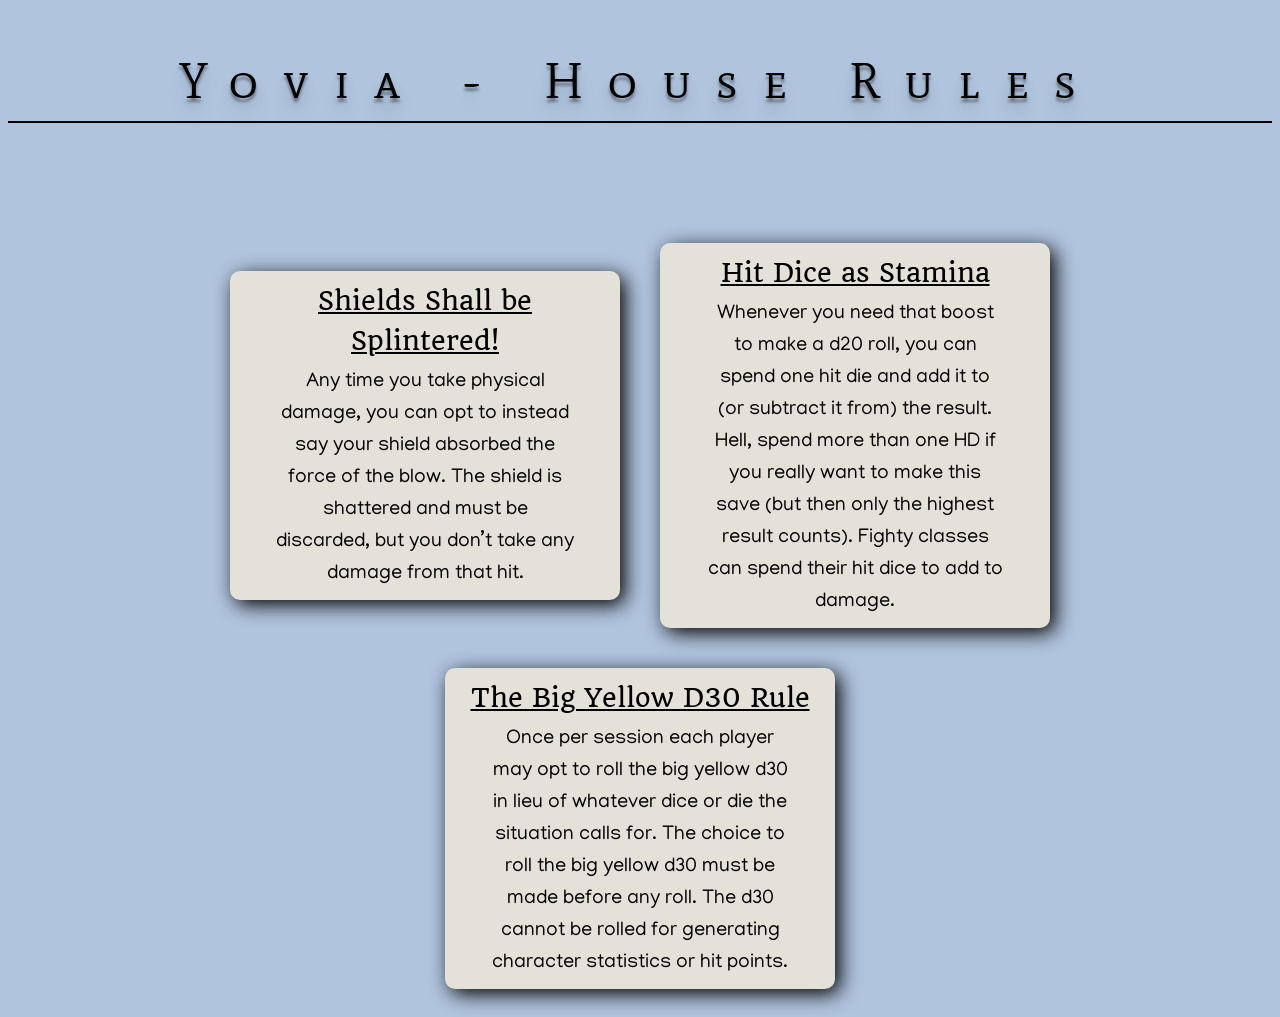
<file: index.html>
<!DOCTYPE html>
<html lang="en">
    <head>
      <meta charset="utf-8" />
      <title>Yovia - House Rules</title>
      <link rel="stylesheet" href="houserules.css">
      <link href="https://fonts.googleapis.com/css?family=Manjari|Quando|Mate+SC" rel="stylesheet">
    </head>

    <body>
      
        <div class="header">
            Yovia - House Rules
        </div>

        <div class="container">
            <div class="rule">
                
                <div class="title">
                    Shields Shall be Splintered!
                </div>

                <div class="mechanic">
                    Any time you take physical damage, you can opt to instead say your shield absorbed the force of the blow. The shield is shattered and must be discarded, but you don’t take any damage from that hit.
                </div>
            </div>

            <div class="rule">
                <div class="title">
                    Hit Dice as Stamina
                </div>

                <div class="mechanic">
                    Whenever you need that boost to make a d20 roll, you can spend one hit die and add it to (or subtract it from) the result. Hell, spend more than one HD if you really want to make this save (but then only the highest result counts). Fighty classes can spend their hit dice to add to damage.
                </div>
            </div>
            <div class="rule">
                <div class="title">
                    The Big Yellow D30 Rule
                </div>

                <div class="mechanic">
                    Once per session each player may opt to roll the big yellow d30 in lieu of whatever dice or die the situation calls for. The choice to roll the big yellow d30 must be made before any roll. The d30 cannot be rolled for generating character statistics or hit points. 
                </div>
            </div>

            

        </div>

            
     
        








    </body>
    </html>
</file>
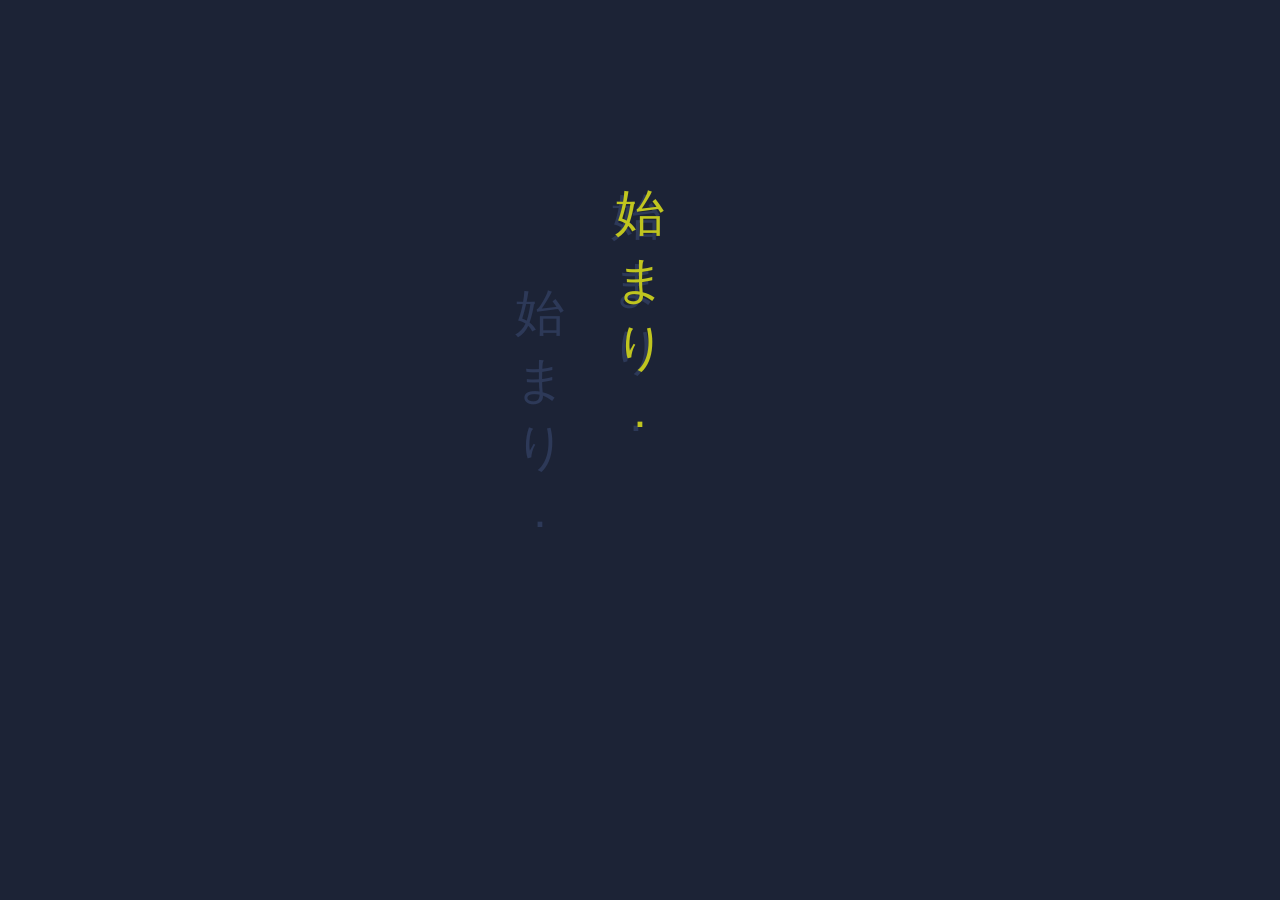
<file: Untitled-5.html>
<!DOCTYPE html>
<html lang="en">
    <head>
      <meta charset="utf-8" />
      <title>[as]</title>
      <link href="style2.css" rel="stylesheet" type="text/css">
    </head>

    <body>
      
      
      <div id="div1">始<br>ま<br>り<br>.</div>
    
    
    
    
    
    
    
    
    </body>
    </html>
</file>
<file: houserules.css>
body {
    background: lightsteelblue;
    color: black;
    
}

.header {
    display: flex;
    justify-content: center;
    margin-top: 50px;
    font-size: 50px;
    font-family: 'Mate SC';
    letter-spacing: .5em;

    text-shadow: 0px 4px 3px rgba(0,0,0,0.4),
             0px 8px 13px rgba(0,0,0,0.1),
             0px 18px 23px rgba(0,0,0,0.1);
    border-bottom: 2px solid black;
    padding-bottom: 10px;
}

.container {
    display: flex;
    flex-direction: row;
    justify-content: center;
    margin-top: 100px;
    flex-wrap: wrap;
    align-items: center;

   
}

.rule {
 
    
    
    margin: 20px;
   
    
    width: 370px;
    text-align: center;
    
    display: flex;
    flex-direction: column;
    align-items: center;

    line-height: 1.6;

    
    background-color: #e4e1d8 ;
    border-radius: 10px;
    padding: 10px;
    box-shadow: 5px 5px 20px black;
    
}
    


.title {
text-decoration: underline;
font-size: 25px;

font-family: 'Quando';

}

.mechanic {
padding-top: 5px;
font-size: 20px;
font-family: 'Manjari';
width: 300px;


}
</file>
<file: style2.css>
#div1 {
position: fixed;
left: 0;
top: 20%;
width: 100%;

font-size: 50px;
color: #C0C51F;
text-shadow: -2em 2em #2D3958, -.08em .08em #2D3958;
text-align: center;
font-family: Arial, Helvetica, sans-serif;
}

.space{
  letter-spacing: 3px;
}



body{
background: #1C2336;

}

p:hover
{
  color: #CD080C
}



  .f {
  position: fixed;
  left: 0;
  bottom: 0;
  width: 100%;
  text-align: center;
  color: #C0C51F;
  font-family: Arial, Helvetica, sans-serif;
  font-weight: bolder;
  margin-bottom: 30px;
  font-size: 13px;
  
}
</file>
